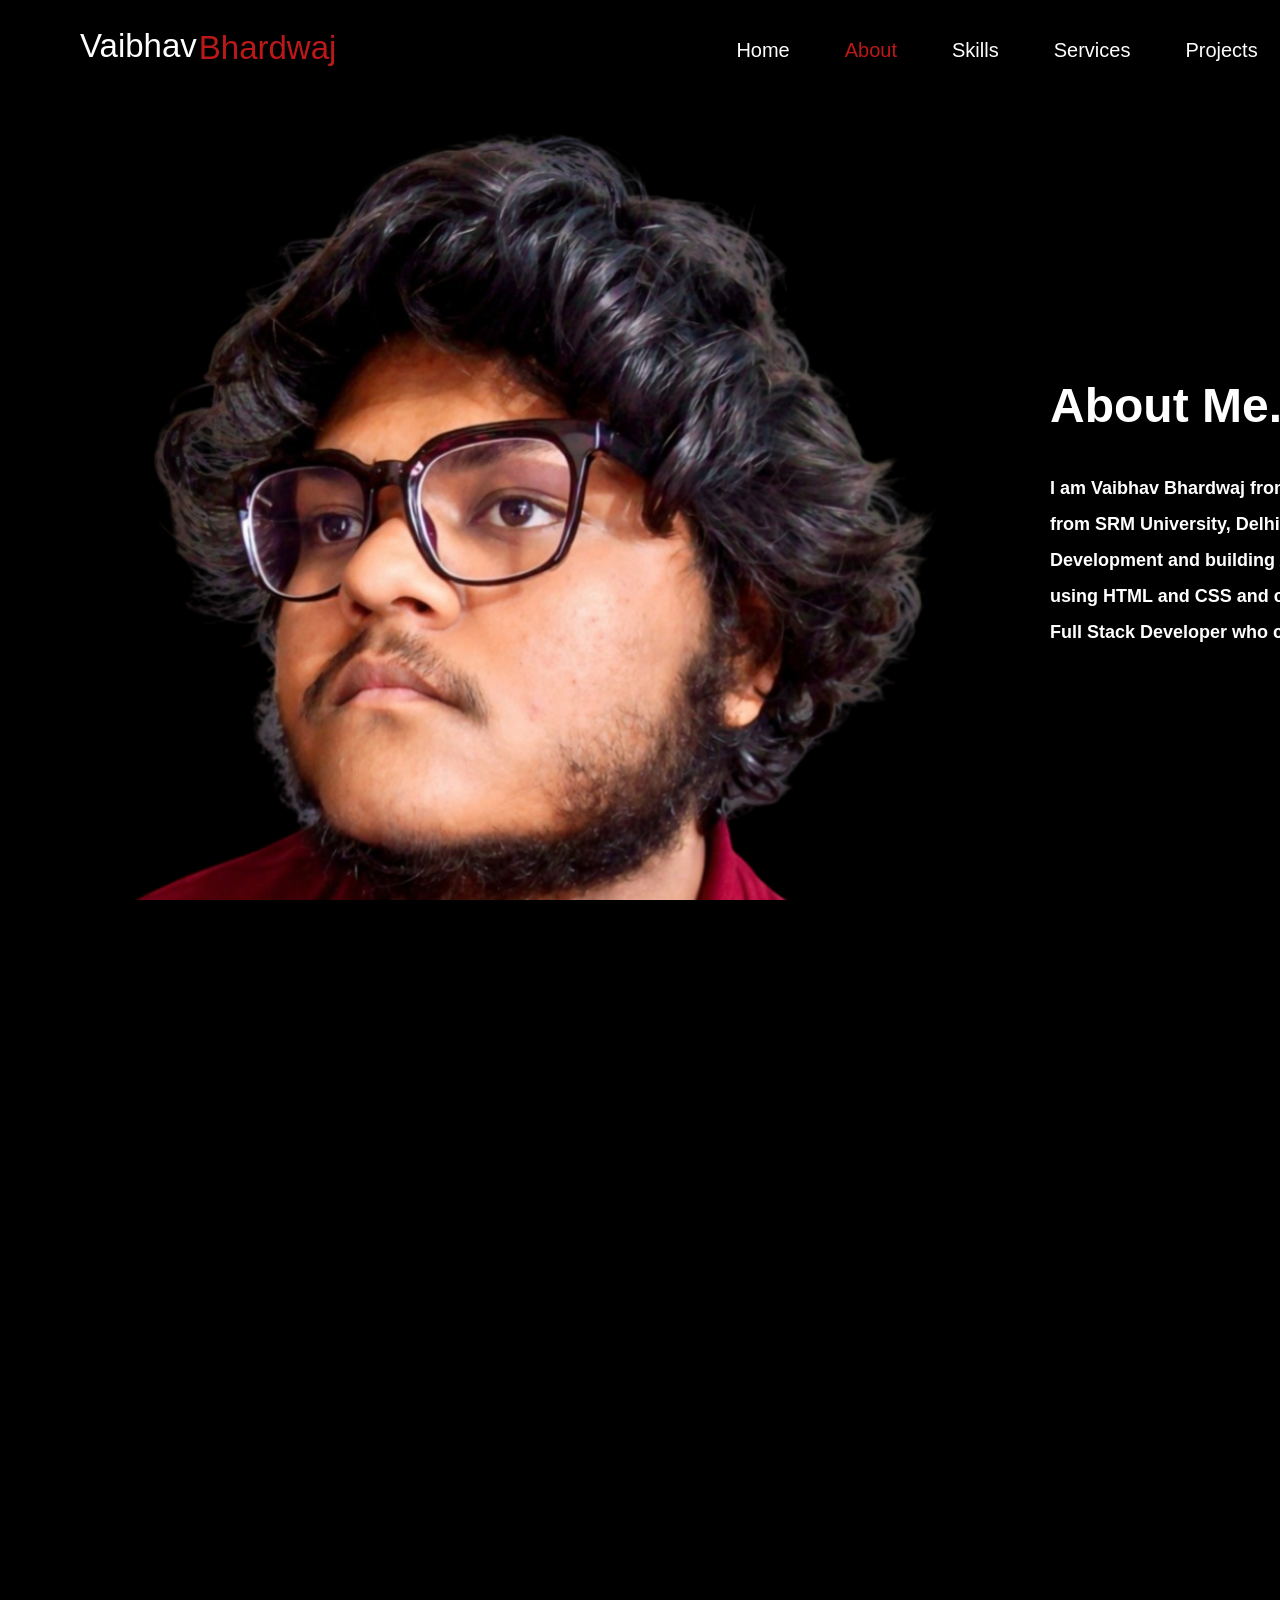
<file: about.html>
<!DOCTYPE html>
<html lang="en">
<head>
    <meta charset="UTF-8">
    <meta name="viewport" content="width=device-width, initial-scale=1.0">
    <title>Portfolio Website</title>
    <link rel="stylesheet" href="about.css">
</head>
<body>
           <div class="work">
        <div class="navbar">
            <p id="logo">Vaibhav </p><span id="logo-1">Bhardwaj</span>
            <a href="index.html" class="right-text">Home</a>
            <a href="about.html" class="right-text" id="about">About</a>
            <a href="#" class="right-text">Skills</a>
            <a href="#" class="right-text">Services</a>
            <a href="#" class="right-text">Projects</a>
            <div class="button">
                <button id="cont-button">
                    <a href="" id="fix-button">
                        <h3>Contact Me</h3>
                    </a>
                </button>
            </div>
        </div>
     
    <div class="main">
        <div id="left-main">   
            <div id="image"></div>
    </div>
    <div class="right-main">
        <div class="text">
            <h1>About Me.</h1>
            <h2>I am Vaibhav Bhardwaj from Modinagar, UP. I am pursuing BCA in Data Science from SRM University, Delhi NCR. I am passionate about Full Stack Web Development and building AI-powered web applications. I have built my portfolio using HTML and CSS and currently learning JavaScript. My goal is to become a Full Stack Developer who can also work with Data Science and AI.</h2>
        </div>
        
    </div>
</div>
</body>
</html>
</file>
<file: about.css>
*{
    padding: 0px;
    margin: 0px;
}

html, body{
    height: 100%;
    width: 100%;
    overflow: hidden;
}
.navbar{
    display: flex;
    align-items: center;
    height: 70px;
    width: 100%;
  position:fixed;
}

#logo{
    color: white;
    font-family:'Franklin Gothic Medium', 'Arial Narrow', Arial, sans-serif;
    font-size: 33px;
    margin-top: 21px;
    margin-left: 80px;
}

#logo-1{
    color: rgb(187, 25, 25);
    font-family:'Franklin Gothic Medium', 'Arial Narrow', Arial, sans-serif;
    margin-top: 25px;
    font-size: 33px;
    margin-left: 2px;
    margin-right: 400px;
}

.navbar .right-text{
    text-decoration: none;
    color: white;
    font-size: 20px;
    margin-top:30px;
    margin-right: 55px;
    font-family:Arial, Helvetica, sans-serif;
}
.right-text:hover{
    color: rgb(255, 0, 0);
    text-decoration: underline;
}

.button{
    margin-left: 375px ;
}
#cont-button{
    margin-top: 25px;
    height: 45px;
    width: 120px;
    border-radius: 50px;
    border-style: solid;
    background-image: linear-gradient(125deg, rgb(227, 37, 37) , rgb(255, 122, 122));
}


#fix-button{
    color: rgb(0, 0, 0);
    text-decoration: none;
    font-size: small;
    font-weight: bolder;
    font-family:Arial, Helvetica, sans-serif;
    letter-spacing: normal;
}

#cont-button:hover{
    border-width: 2px;
    border-color: rgb(187, 25, 25);
}


body{
    background-color: black;
}

h1{
    margin-top: 100px;
    height: 100px;
    text-align: start;
    color: white;
    font-size: xxx-large;
    font-family:Arial, Helvetica, sans-serif;
}

h2{
    color: white;
    font-family:'Franklin Gothic Medium', 'Arial Narrow', Arial, sans-serif;
    font-size: 18px;
    line-height: 2;
}

.main{
    display: inline-block;
}

#about{
    color: rgb(187, 25, 25);
}

.right-main{
    margin-top: 170px;
    margin-left: 300px;
    height: 500px;
    width: 900px;
    text-align: left;
    line-height: 1.5;
}

.text{
    margin-top: 20px;
    margin-left: 50px;
    height: 500px;
    width: 700px;
    position: relative;
    left: 700px;
    bottom: 800px;
}



.left-main{
    margin-top: 150px;
    height: 500px;
    width: 700px;
}


#image{
    background-image: url(my-image1.png);
    background-size: cover;
    width: 1000px;
    height: 1000px;
    position: relative;
    top: 100px;
}
</file>
